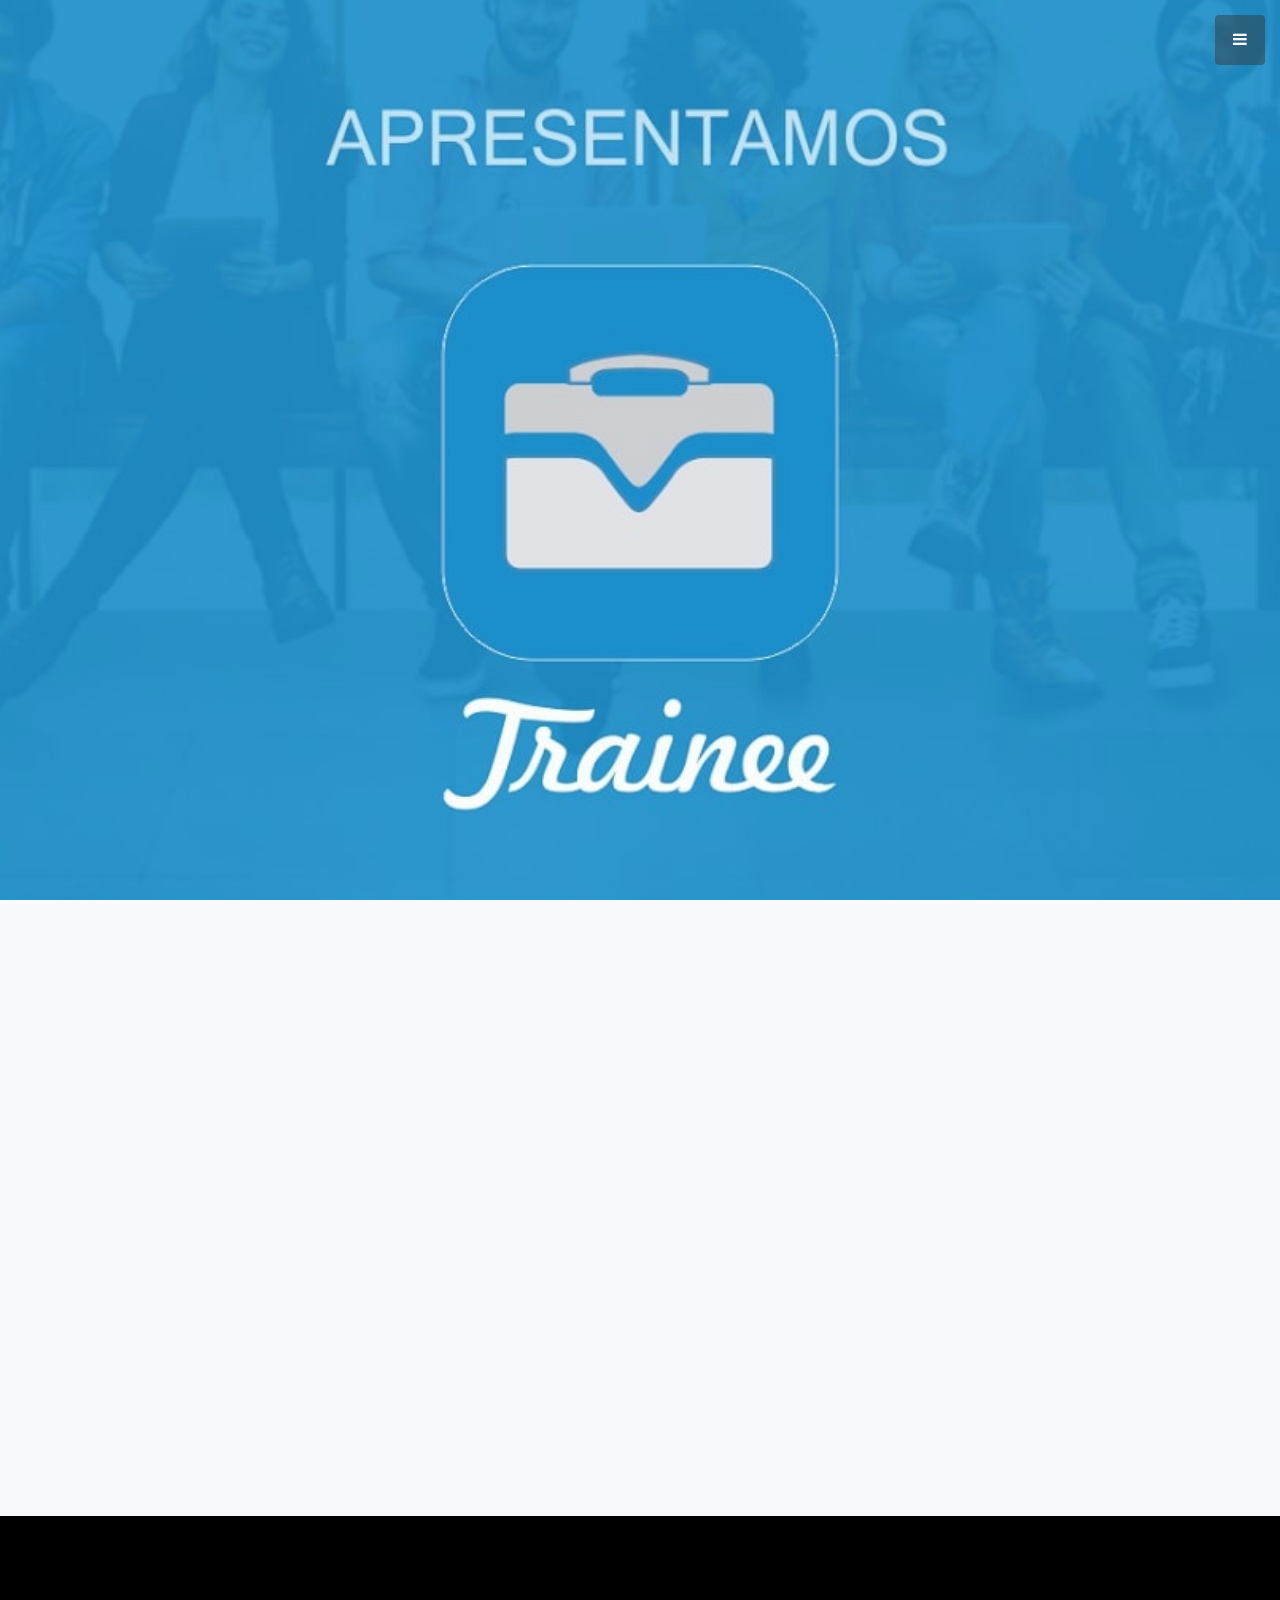
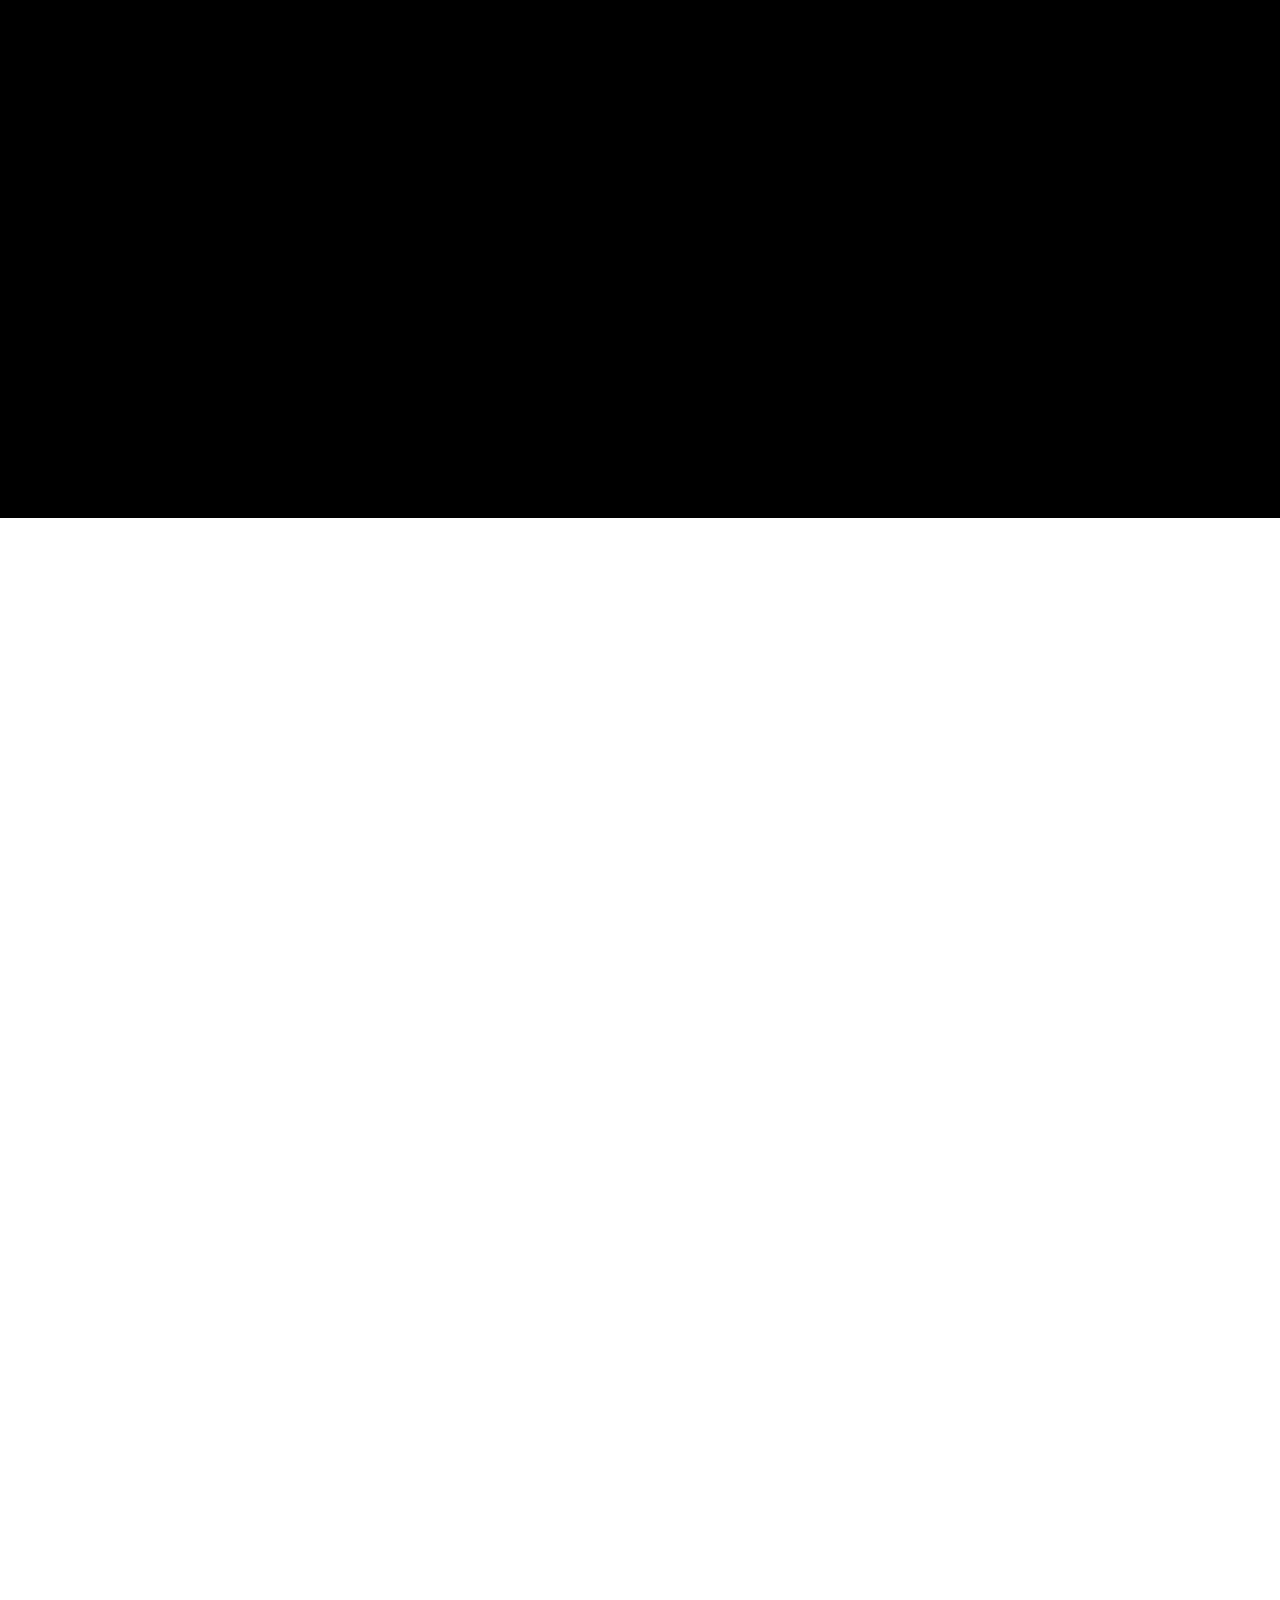
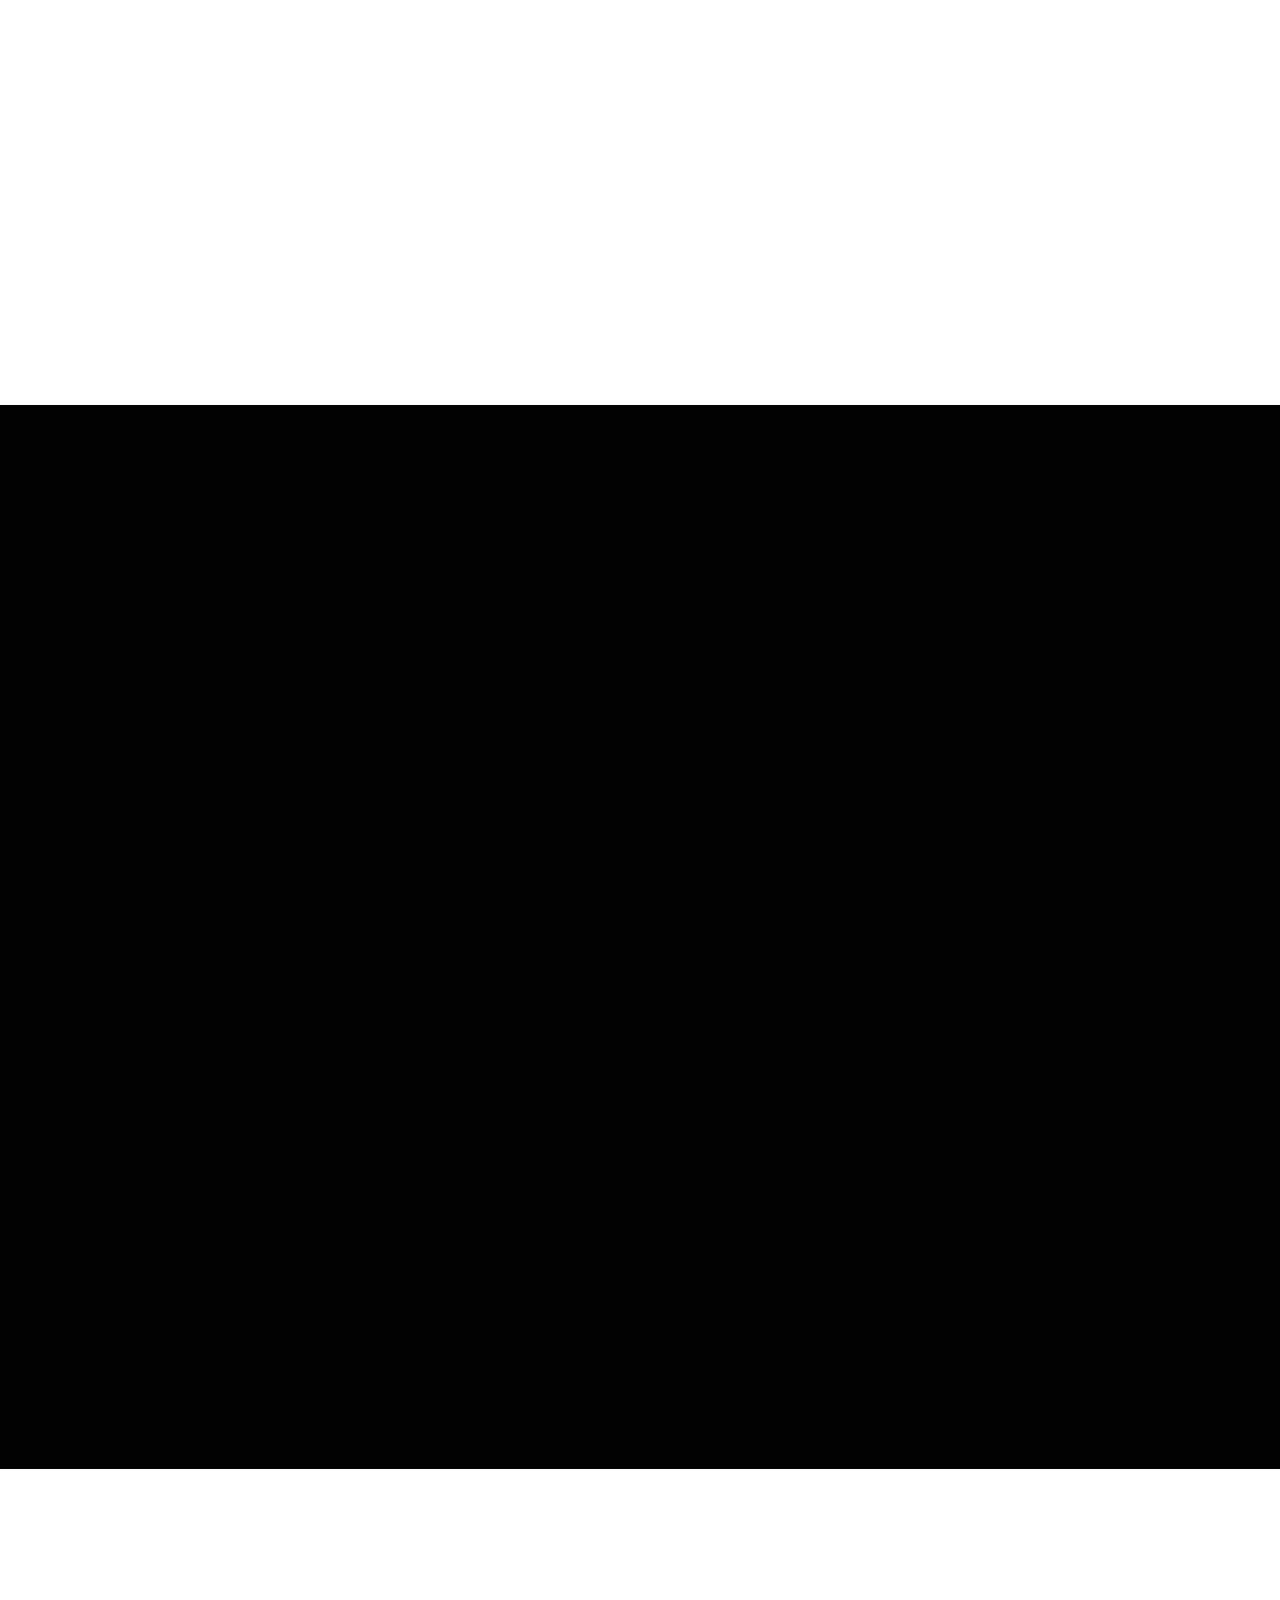
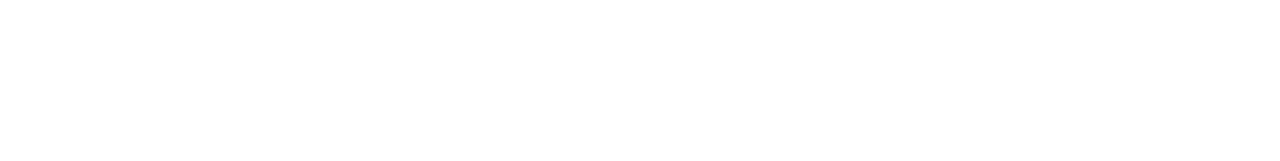
<file: index.html>
<!DOCTYPE html>
<html lang="en">

  <head>

    <meta charset="utf-8">
    <meta name="viewport" content="width=device-width, initial-scale=1, shrink-to-fit=no">
    <meta name="description" content="Trainee">
    <meta name="author" content="TraineeUFRPE">
    <link rel="icon" type="image/png" sizes="32x32" href="img/favicon-32x32.png">
    <link rel="icon" type="image/png" sizes="16x16" href="img/favicon-16x16.png">
    <link rel="manifest" href="/manifest.json">
    <meta name="theme-color" content="#00000">
    <title>Trainee</title>

    <!-- Bootstrap Core CSS -->
    <link href="vendor/bootstrap/css/bootstrap.min.css" rel="stylesheet">

    <!-- Custom Fonts -->
    <link href="vendor/font-awesome/css/font-awesome.min.css" rel="stylesheet" type="text/css">
    <link href="https://fonts.googleapis.com/css?family=Source+Sans+Pro:300,400,700,300italic,400italic,700italic" rel="stylesheet" type="text/css">
    <link href="vendor/simple-line-icons/css/simple-line-icons.css" rel="stylesheet">

    <!-- Custom CSS -->
    <link href="css/stylish-portfolio.min.css" rel="stylesheet">
    <link rel="stylesheet" href="vendor/animate/animate.css">

  </head>
  <body id="page-top">
    <!-- Navigation -->
    <a class="menu-toggle rounded" href="#">
      <i class="fa fa-bars"></i>
    </a>
    <nav id="sidebar-wrapper">
      <ul class="sidebar-nav">
        <li class="sidebar-brand">
          <a class="js-scroll-trigger" id="home-link" href="#page-top">Trainee</a>
        </li>
        <li class="sidebar-nav-item">
          <a class="js-scroll-trigger" href="/entregas.html">Entregas</a>
        </li>
      </ul>
    </nav>
    <!-- Header -->
    <header class="masthead d-flex">
      <div class="overlay"></div>
    </header>

    <!-- About -->
    <section class="content-section bg-light" id="about">
      <div class="container text-center">
        <div class="row">
          <div class="col-lg-10 mx-auto ">
            <h2 class="wow fadeInDown">Está precisando de um estágio? Trainee é o lugar ideal!</h2>
            <p class="lead mb-5 wow fadeInDown">Saiba sempre quais vagas de estágio estão disponíveis para você.
              <p class="lead mb-5 wow fadeInDown">O Trainee é um aplicativo que visa facilitar a busca do estágio ideal para você!
              </p>
              <p class="lead mb-5 wow fadeInDown">Se você sonha em ter todas as vagas de estágio que você sonha na palma da sua mão, Trainee é o aplicativo que você tanto esperava!
              </p>
                
            <a class="btn btn-dark btn-xl js-scroll-trigger wow fadeIn" href="#services">Funcionalidades</a>
          </div>
        </div>
      </div>
    </section>

    <!-- Services -->
    <section class="content-section bg-primary text-white text-center" id="services">
      <div class="container">
        <div class="content-section-heading wow fadeIn">
          <h3 class="text-secondary mb-0">Funcionalidades</h3>
          <h2 class="mb-5">Conheça um pouco mais sobre o Trainee!</h2>
        </div>
        <div class="row">
          <div class="col-lg-3 col-md-6 mb-5 mb-lg-0">
            <span class="service-icon rounded-circle mx-auto mb-3 wow fadeInDown">
              <i class="icon-screen-smartphone"></i>
            </span>
            <h4>
              <strong class="wow fadeIn">Pesquisa</strong>
            </h4>
            <p class="text-faded mb-0 wow fadeIn">Pesquisar vagas na sua área a qualquer e em qualquer lugar</p>
          </div>
          <div class="col-lg-3 col-md-6 mb-5 mb-lg-0">
            <span class="service-icon rounded-circle mx-auto mb-3 wow fadeInDown">
              <i class="icon-pencil"></i>
            </span>
            <h4>
              <strong class="wow fadeIn">Currículo</strong>
            </h4>
            <p class="text-faded mb-0 wow fadeIn">Crie ou altere o seu currículo de acordo com o que você preferir</p>
          </div>
          <div class="col-lg-3 col-md-6 mb-5 mb-md-0">
            <span class="service-icon rounded-circle mx-auto mb-3 wow fadeInDown">
              <i class="icon-like"></i>
            </span>
            <h4>
              <strong class="wow fadeIn">Feedback</strong>
            </h4>
            <p class="text-faded mb-0 wow fadeIn">Cansado de não receber respostas da empresa? no Trainee o feedback é garantido</p>
          </div>
          <div class="col-lg-3 col-md-6">
            <span class="service-icon rounded-circle mx-auto mb-3 wow fadeInDown">
              <i class="icon-mustache"></i>
            </span>
            <h4>
              <strong class="wow fadeIn">Recomendação</strong>
            </h4>
            <p class="text-faded mb-0 wow fadeIn">Receba recomendações das vagas que mais se encaixam em seu perfil</p>
          </div>
        </div>
      </div>
    </section>
    <!-- Team -->
    <section class="content-section" id="team">
      <div class="container">
        <div class="content-section-heading text-center wow fadeIn">
          <h3 class="text-secondary mb-0">Equipe</h3>
          <h2 class="mb-5">Conheça Nosso Time</h2>
        </div>
        <div class="row">
          <div class="col-lg-4">
            <div class="card wow fadeIn">
              <img class="card-img-top" src="img/ricardo.jpg" alt="Card image cap">
              <div class="card-body team-member">
                <h5 class="card-title">Ricardo Henrique</h5>
                <p class="card-text">Sistemas de Informação - UFRPE</p>
                <p class="card-text">Developer</p>
                <a class="social-link rounded-circle " data-toggle="tooltip" data-placement="bottom" title="@rhrcastro" target="_blank" href="https://github.com/rhrcastro">
                  <i class="icon-social-github"></i>
                </a>
              </div>
            </div>
          </div>
          <div class="col-lg-4">
            <div class="card wow fadeIn">
              <img class="card-img-top" src="img/henrique.jpg" alt="Card image cap">
              <div class="card-body team-member">
                <h5 class="card-title">Henrique César</h5>
                <p class="card-text">Sistemas de Informação - UFRPE</p>
                <p class="card-text">Developer</p>
                <a class="social-link rounded-circle " data-toggle="tooltip" data-placement="bottom" title="@henrique-cesar" target="_blank" href="https://github.com/henrique-cesar">
                  <i class="icon-social-github"></i>
                </a>
              </div>
            </div>
          </div>
          <div class="col-lg-4">
            <div class="card wow fadeIn">
              <img class="card-img-top" src="img/yasmmin.jpg" alt="Card image cap">
              <div class="card-body team-member">
                <h5 class="card-title">Yasmmin Monteiro</h5>
                <p class="card-text">Sistemas de Informação - UFRPE</p>
                <p class="card-text">Scrum Master</p>
                <a class="social-link rounded-circle " data-toggle="tooltip" data-placement="bottom" title="@YasmminMonteiro" target="_blank" href="https://github.com/YasmminMonteiro">
                  <i class="icon-social-github"></i>
                </a>
              </div>
            </div>
          </div>
        </div>
        <div class="row mt-5">
          <div class="col-lg-4">
            <div class="card wow fadeIn">
              <img class="card-img-top" src="img/thalesgabriel.jpg" alt="Card image cap">
              <div class="card-body team-member">
                <h5 class="card-title">Thales Gabriel</h5>
                <p class="card-text">Sistemas de Informação - UFRPE</p>
                <p class="card-text">Front-end Developer</p>
                <a class="social-link rounded-circle " data-toggle="tooltip" data-placement="bottom" title="@Canud0" target="_blank" href="https://github.com/Canud0">
                  <i class="icon-social-github"></i>
                </a>
              </div>
            </div>
          </div>
          <div class="col-lg-4">
            <div class="card wow fadeIn">
              <img class="card-img-top" src="img/viniciusalves.jpg" alt="Card image cap">
              <div class="card-body team-member">
                <h5 class="card-title">Vinícius Alves</h5>
                <p class="card-text">Sistemas de Informação - UFRPE</p>
                <p class="card-text">Engenheiro de Software </p>
                <a class="social-link rounded-circle " data-toggle="tooltip" data-placement="bottom" title="@ViniAlvezz" target="_blank" href="https://github.com/vinialvezz">
                  <i class="icon-social-github"></i>
                </a>
              </div>
            </div>
          </div>
        </div>
      </div>
    </section>

    <!-- Call to Action -->
    <section id="prototype" class="content-section bg-primary text-white">
      <div class="container text-center">
        <h2 class="mb-4 wow fadeIn">PROTÓTIPO</h2>
        <!-- <a href="#" class="btn btn-xl btn-light mr-4">Click Me!</a>
        <a href="#" class="btn btn-xl btn-dark">Look at Me!</a> -->
        <iframe class="wow fadeInDown" src="https://marvelapp.com/35ha8d4?emb=1&iosapp=false&frameless=false" width="390" height="755" allowTransparency="true" frameborder="0"></iframe>
      </div>
    </section>
    <!-- Footer -->
    <footer class="footer text-center">
      <div class="container">
        <ul class="list-inline mb-5">
          <li class="list-inline-item">
            <a class="social-link rounded-circle text-white wow bounce" target="_blank" href="https://github.com/TraineeUFRPE">
              <i class="icon-social-github"></i>
            </a>
          </li>
        </ul>
        <p class="text-muted small mb-0 wow fadeIn">Copyright &copy; Trainee </p>
      </div>
    </footer>
    <!-- Bootstrap core JavaScript -->
    <script src="vendor/jquery/jquery.min.js"></script>
    <script src="vendor/bootstrap/js/bootstrap.bundle.min.js"></script>

    <!-- Plugin JavaScript -->
    <script src="vendor/jquery-easing/jquery.easing.min.js"></script>

    <!-- Custom scripts for this template -->
    <script src="vendor/wow/wow.js"></script>
    <script src="js/stylish-portfolio.min.js"></script>

  </body>

</html>
</file>
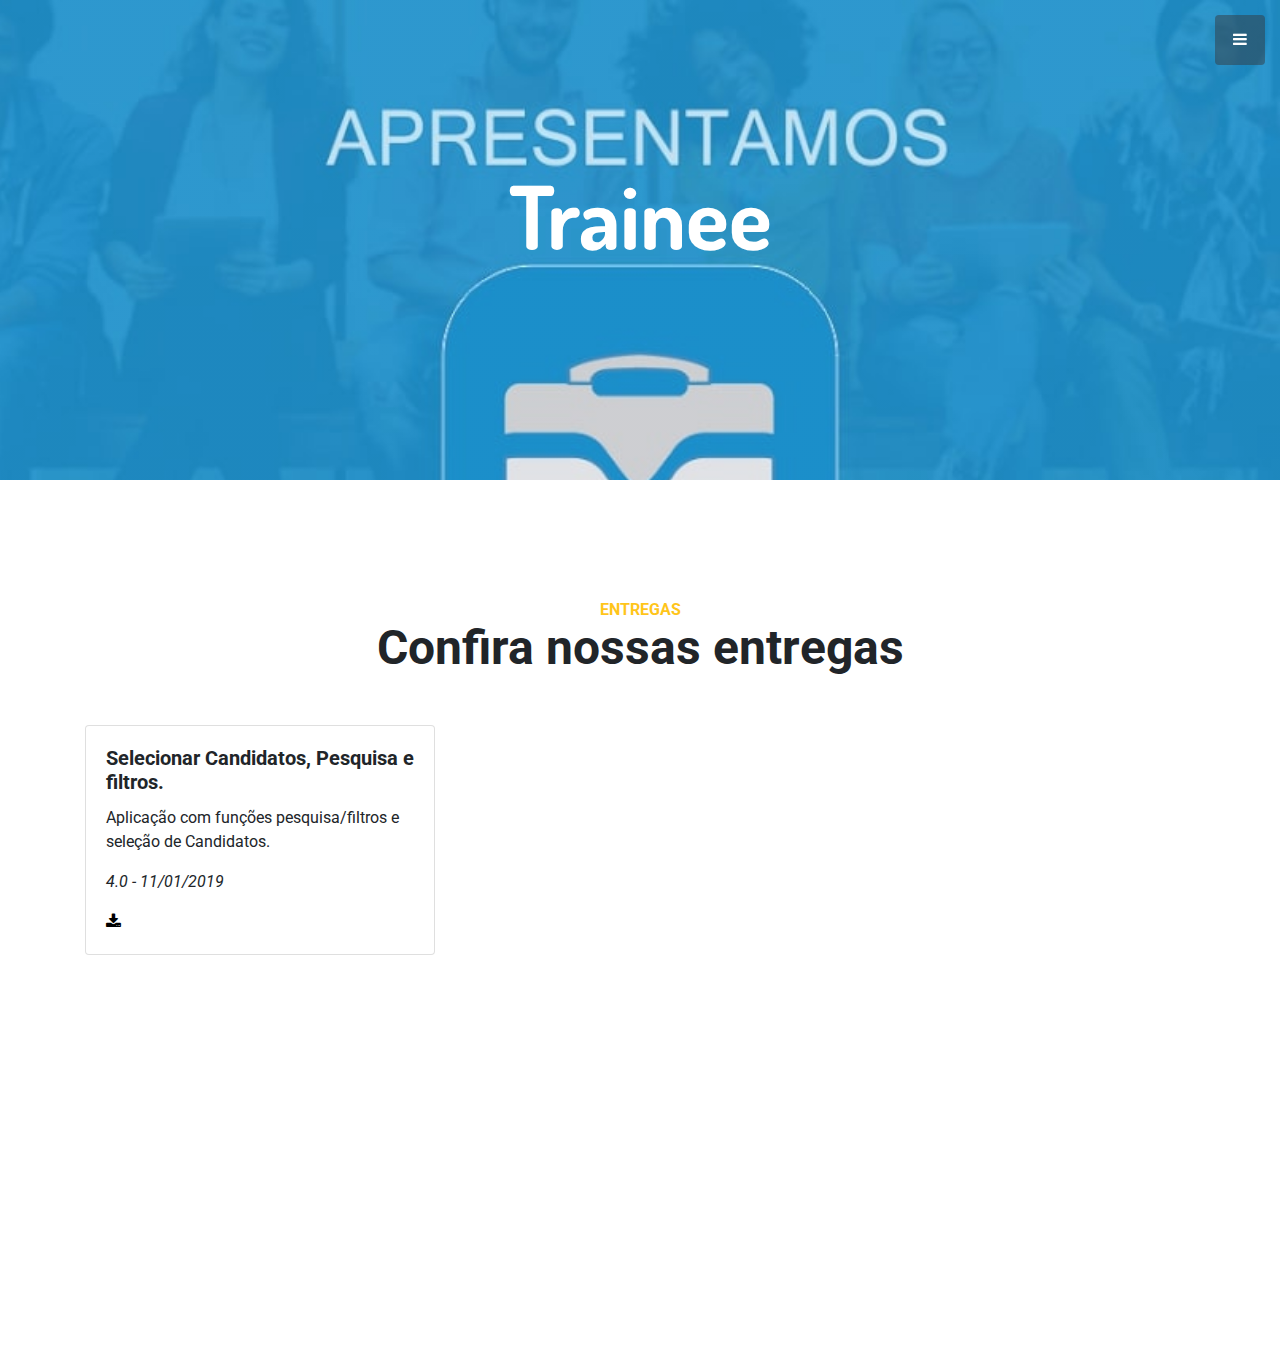
<file: entregas.html>
<!DOCTYPE html>
<html lang="en">

  <head>

    <meta charset="utf-8">
    <meta name="viewport" content="width=device-width, initial-scale=1, shrink-to-fit=no">
    <meta name="description" content="Trainee">
    <meta name="author" content="Trainee">
    <link rel="icon" type="image/png" sizes="32x32" href="img/favicon-32x32.png">
    <link rel="icon" type="image/png" sizes="16x16" href="img/favicon-16x16.png">

    <title>Trainee</title>

    <!-- Bootstrap Core CSS -->
    <link href="vendor/bootstrap/css/bootstrap.min.css" rel="stylesheet">

    <!-- Custom Fonts -->
    <link href="vendor/font-awesome/css/font-awesome.min.css" rel="stylesheet" type="text/css">
    <link href="https://fonts.googleapis.com/css?family=Source+Sans+Pro:300,400,700,300italic,400italic,700italic" rel="stylesheet" type="text/css">
    <link href="vendor/simple-line-icons/css/simple-line-icons.css" rel="stylesheet">

    <!-- Custom CSS -->
    <link href="css/stylish-portfolio.min.css" rel="stylesheet">
    <link rel="stylesheet" href="vendor/animate/animate.css">

  </head>

  <body id="page-top">
    <!-- Navigation -->
    <a class="menu-toggle rounded" href="#">
      <i class="fa fa-bars"></i>
    </a>
    <nav id="sidebar-wrapper">
      <ul class="sidebar-nav">
        <li class="sidebar-brand">
          <a class="js-scroll-trigger" id="home-link" href="#">Trainee</a>
        </li>
        <li class="sidebar-nav-item">
          <a class="js-scroll-trigger" href="/entregas.html">Entregas</a>
        </li>
      </ul>
    </nav>

    <!-- Header -->
    <header class="page-head d-flex">
        <div class="container text-center my-auto">
          <h1 class="mb-1 logo-font title-color wow bounce">Trainee</h1>
          <h3 class="mb-5 logo-font title-color wow fadeIn">
          </h3>
        </div>
        <div class="overlay"></div>
      </header>
    
    <!-- Docs -->
    <section class="content-section" id="team">
      <div class="container" id="documentos">
        <div class="content-section-heading text-center wow fadeIn">
          <h3 class="text-secondary mb-0">Entregas</h3>
          <h2 class="mb-5">Confira nossas entregas</h2>
        </div>
        
      </div>
    </section>

    <!-- Footer -->
    <footer class="footer text-center">
      <div class="container">
        <ul class="list-inline mb-5">
          <!-- <li class="list-inline-item">
            <a class="social-link rounded-circle text-white mr-3" href="#">
              <i class="icon-social-facebook"></i>
            </a>
          </li>
          <li class="list-inline-item">
            <a class="social-link rounded-circle text-white mr-3" href="#">
              <i class="icon-social-twitter"></i>
            </a>
          </li> -->
          <li class="list-inline-item">
            <a class="social-link rounded-circle text-white wow bounce" target="_blank" href="https://github.com/TraineeUFRPE">
              <i class="icon-social-github"></i>
            </a>
          </li>
        </ul>
        <p class="text-muted small mb-0 wow fadeIn">Copyright &copy; Trainee</p>
      </div>
    </footer>

    <!-- Scroll to Top Button-->
    <a class="scroll-to-top rounded js-scroll-trigger" href="#page-top">
      <i class="fa fa-angle-up"></i>
    </a>

    <!-- Bootstrap core JavaScript -->
    <script src="vendor/jquery/jquery.min.js"></script>
    <script src="vendor/bootstrap/js/bootstrap.bundle.min.js"></script>

    <!-- Plugin JavaScript -->
    <script src="vendor/jquery-easing/jquery.easing.min.js"></script>
    <script src="js/entregas.min.js"></script>

    <!-- Custom scripts for this template -->
    <script src="vendor/wow/wow.js"></script>
    <script src="js/stylish-portfolio.min.js"></script>

  </body>

</html>
</file>
<file: vendor/simple-line-icons/css/simple-line-icons.css>
@font-face {
  font-family: 'simple-line-icons';
  src: url('../fonts/Simple-Line-Icons.eot?v=2.4.0');
  src: url('../fonts/Simple-Line-Icons.eot?v=2.4.0#iefix') format('embedded-opentype'), url('../fonts/Simple-Line-Icons.woff2?v=2.4.0') format('woff2'), url('../fonts/Simple-Line-Icons.ttf?v=2.4.0') format('truetype'), url('../fonts/Simple-Line-Icons.woff?v=2.4.0') format('woff'), url('../fonts/Simple-Line-Icons.svg?v=2.4.0#simple-line-icons') format('svg');
  font-weight: normal;
  font-style: normal;
}
/*
 Use the following CSS code if you want to have a class per icon.
 Instead of a list of all class selectors, you can use the generic [class*="icon-"] selector, but it's slower:
*/
.icon-user,
.icon-people,
.icon-user-female,
.icon-user-follow,
.icon-user-following,
.icon-user-unfollow,
.icon-login,
.icon-logout,
.icon-emotsmile,
.icon-phone,
.icon-call-end,
.icon-call-in,
.icon-call-out,
.icon-map,
.icon-location-pin,
.icon-direction,
.icon-directions,
.icon-compass,
.icon-layers,
.icon-menu,
.icon-list,
.icon-options-vertical,
.icon-options,
.icon-arrow-down,
.icon-arrow-left,
.icon-arrow-right,
.icon-arrow-up,
.icon-arrow-up-circle,
.icon-arrow-left-circle,
.icon-arrow-right-circle,
.icon-arrow-down-circle,
.icon-check,
.icon-clock,
.icon-plus,
.icon-minus,
.icon-close,
.icon-event,
.icon-exclamation,
.icon-organization,
.icon-trophy,
.icon-screen-smartphone,
.icon-screen-desktop,
.icon-plane,
.icon-notebook,
.icon-mustache,
.icon-mouse,
.icon-magnet,
.icon-energy,
.icon-disc,
.icon-cursor,
.icon-cursor-move,
.icon-crop,
.icon-chemistry,
.icon-speedometer,
.icon-shield,
.icon-screen-tablet,
.icon-magic-wand,
.icon-hourglass,
.icon-graduation,
.icon-ghost,
.icon-game-controller,
.icon-fire,
.icon-eyeglass,
.icon-envelope-open,
.icon-envelope-letter,
.icon-bell,
.icon-badge,
.icon-anchor,
.icon-wallet,
.icon-vector,
.icon-speech,
.icon-puzzle,
.icon-printer,
.icon-present,
.icon-playlist,
.icon-pin,
.icon-picture,
.icon-handbag,
.icon-globe-alt,
.icon-globe,
.icon-folder-alt,
.icon-folder,
.icon-film,
.icon-feed,
.icon-drop,
.icon-drawer,
.icon-docs,
.icon-doc,
.icon-diamond,
.icon-cup,
.icon-calculator,
.icon-bubbles,
.icon-briefcase,
.icon-book-open,
.icon-basket-loaded,
.icon-basket,
.icon-bag,
.icon-action-undo,
.icon-action-redo,
.icon-wrench,
.icon-umbrella,
.icon-trash,
.icon-tag,
.icon-support,
.icon-frame,
.icon-size-fullscreen,
.icon-size-actual,
.icon-shuffle,
.icon-share-alt,
.icon-share,
.icon-rocket,
.icon-question,
.icon-pie-chart,
.icon-pencil,
.icon-note,
.icon-loop,
.icon-home,
.icon-grid,
.icon-graph,
.icon-microphone,
.icon-music-tone-alt,
.icon-music-tone,
.icon-earphones-alt,
.icon-earphones,
.icon-equalizer,
.icon-like,
.icon-dislike,
.icon-control-start,
.icon-control-rewind,
.icon-control-play,
.icon-control-pause,
.icon-control-forward,
.icon-control-end,
.icon-volume-1,
.icon-volume-2,
.icon-volume-off,
.icon-calendar,
.icon-bulb,
.icon-chart,
.icon-ban,
.icon-bubble,
.icon-camrecorder,
.icon-camera,
.icon-cloud-download,
.icon-cloud-upload,
.icon-envelope,
.icon-eye,
.icon-flag,
.icon-heart,
.icon-info,
.icon-key,
.icon-link,
.icon-lock,
.icon-lock-open,
.icon-magnifier,
.icon-magnifier-add,
.icon-magnifier-remove,
.icon-paper-clip,
.icon-paper-plane,
.icon-power,
.icon-refresh,
.icon-reload,
.icon-settings,
.icon-star,
.icon-symbol-female,
.icon-symbol-male,
.icon-target,
.icon-credit-card,
.icon-paypal,
.icon-social-tumblr,
.icon-social-twitter,
.icon-social-facebook,
.icon-social-instagram,
.icon-social-linkedin,
.icon-social-pinterest,
.icon-social-github,
.icon-social-google,
.icon-social-reddit,
.icon-social-skype,
.icon-social-dribbble,
.icon-social-behance,
.icon-social-foursqare,
.icon-social-soundcloud,
.icon-social-spotify,
.icon-social-stumbleupon,
.icon-social-youtube,
.icon-social-dropbox,
.icon-social-vkontakte,
.icon-social-steam {
  font-family: 'simple-line-icons';
  speak: none;
  font-style: normal;
  font-weight: normal;
  font-variant: normal;
  text-transform: none;
  line-height: 1;
  /* Better Font Rendering =========== */
  -webkit-font-smoothing: antialiased;
  -moz-osx-font-smoothing: grayscale;
}
.icon-user:before {
  content: "\e005";
}
.icon-people:before {
  content: "\e001";
}
.icon-user-female:before {
  content: "\e000";
}
.icon-user-follow:before {
  content: "\e002";
}
.icon-user-following:before {
  content: "\e003";
}
.icon-user-unfollow:before {
  content: "\e004";
}
.icon-login:before {
  content: "\e066";
}
.icon-logout:before {
  content: "\e065";
}
.icon-emotsmile:before {
  content: "\e021";
}
.icon-phone:before {
  content: "\e600";
}
.icon-call-end:before {
  content: "\e048";
}
.icon-call-in:before {
  content: "\e047";
}
.icon-call-out:before {
  content: "\e046";
}
.icon-map:before {
  content: "\e033";
}
.icon-location-pin:before {
  content: "\e096";
}
.icon-direction:before {
  content: "\e042";
}
.icon-directions:before {
  content: "\e041";
}
.icon-compass:before {
  content: "\e045";
}
.icon-layers:before {
  content: "\e034";
}
.icon-menu:before {
  content: "\e601";
}
.icon-list:before {
  content: "\e067";
}
.icon-options-vertical:before {
  content: "\e602";
}
.icon-options:before {
  content: "\e603";
}
.icon-arrow-down:before {
  content: "\e604";
}
.icon-arrow-left:before {
  content: "\e605";
}
.icon-arrow-right:before {
  content: "\e606";
}
.icon-arrow-up:before {
  content: "\e607";
}
.icon-arrow-up-circle:before {
  content: "\e078";
}
.icon-arrow-left-circle:before {
  content: "\e07a";
}
.icon-arrow-right-circle:before {
  content: "\e079";
}
.icon-arrow-down-circle:before {
  content: "\e07b";
}
.icon-check:before {
  content: "\e080";
}
.icon-clock:before {
  content: "\e081";
}
.icon-plus:before {
  content: "\e095";
}
.icon-minus:before {
  content: "\e615";
}
.icon-close:before {
  content: "\e082";
}
.icon-event:before {
  content: "\e619";
}
.icon-exclamation:before {
  content: "\e617";
}
.icon-organization:before {
  content: "\e616";
}
.icon-trophy:before {
  content: "\e006";
}
.icon-screen-smartphone:before {
  content: "\e010";
}
.icon-screen-desktop:before {
  content: "\e011";
}
.icon-plane:before {
  content: "\e012";
}
.icon-notebook:before {
  content: "\e013";
}
.icon-mustache:before {
  content: "\e014";
}
.icon-mouse:before {
  content: "\e015";
}
.icon-magnet:before {
  content: "\e016";
}
.icon-energy:before {
  content: "\e020";
}
.icon-disc:before {
  content: "\e022";
}
.icon-cursor:before {
  content: "\e06e";
}
.icon-cursor-move:before {
  content: "\e023";
}
.icon-crop:before {
  content: "\e024";
}
.icon-chemistry:before {
  content: "\e026";
}
.icon-speedometer:before {
  content: "\e007";
}
.icon-shield:before {
  content: "\e00e";
}
.icon-screen-tablet:before {
  content: "\e00f";
}
.icon-magic-wand:before {
  content: "\e017";
}
.icon-hourglass:before {
  content: "\e018";
}
.icon-graduation:before {
  content: "\e019";
}
.icon-ghost:before {
  content: "\e01a";
}
.icon-game-controller:before {
  content: "\e01b";
}
.icon-fire:before {
  content: "\e01c";
}
.icon-eyeglass:before {
  content: "\e01d";
}
.icon-envelope-open:before {
  content: "\e01e";
}
.icon-envelope-letter:before {
  content: "\e01f";
}
.icon-bell:before {
  content: "\e027";
}
.icon-badge:before {
  content: "\e028";
}
.icon-anchor:before {
  content: "\e029";
}
.icon-wallet:before {
  content: "\e02a";
}
.icon-vector:before {
  content: "\e02b";
}
.icon-speech:before {
  content: "\e02c";
}
.icon-puzzle:before {
  content: "\e02d";
}
.icon-printer:before {
  content: "\e02e";
}
.icon-present:before {
  content: "\e02f";
}
.icon-playlist:before {
  content: "\e030";
}
.icon-pin:before {
  content: "\e031";
}
.icon-picture:before {
  content: "\e032";
}
.icon-handbag:before {
  content: "\e035";
}
.icon-globe-alt:before {
  content: "\e036";
}
.icon-globe:before {
  content: "\e037";
}
.icon-folder-alt:before {
  content: "\e039";
}
.icon-folder:before {
  content: "\e089";
}
.icon-film:before {
  content: "\e03a";
}
.icon-feed:before {
  content: "\e03b";
}
.icon-drop:before {
  content: "\e03e";
}
.icon-drawer:before {
  content: "\e03f";
}
.icon-docs:before {
  content: "\e040";
}
.icon-doc:before {
  content: "\e085";
}
.icon-diamond:before {
  content: "\e043";
}
.icon-cup:before {
  content: "\e044";
}
.icon-calculator:before {
  content: "\e049";
}
.icon-bubbles:before {
  content: "\e04a";
}
.icon-briefcase:before {
  content: "\e04b";
}
.icon-book-open:before {
  content: "\e04c";
}
.icon-basket-loaded:before {
  content: "\e04d";
}
.icon-basket:before {
  content: "\e04e";
}
.icon-bag:before {
  content: "\e04f";
}
.icon-action-undo:before {
  content: "\e050";
}
.icon-action-redo:before {
  content: "\e051";
}
.icon-wrench:before {
  content: "\e052";
}
.icon-umbrella:before {
  content: "\e053";
}
.icon-trash:before {
  content: "\e054";
}
.icon-tag:before {
  content: "\e055";
}
.icon-support:before {
  content: "\e056";
}
.icon-frame:before {
  content: "\e038";
}
.icon-size-fullscreen:before {
  content: "\e057";
}
.icon-size-actual:before {
  content: "\e058";
}
.icon-shuffle:before {
  content: "\e059";
}
.icon-share-alt:before {
  content: "\e05a";
}
.icon-share:before {
  content: "\e05b";
}
.icon-rocket:before {
  content: "\e05c";
}
.icon-question:before {
  content: "\e05d";
}
.icon-pie-chart:before {
  content: "\e05e";
}
.icon-pencil:before {
  content: "\e05f";
}
.icon-note:before {
  content: "\e060";
}
.icon-loop:before {
  content: "\e064";
}
.icon-home:before {
  content: "\e069";
}
.icon-grid:before {
  content: "\e06a";
}
.icon-graph:before {
  content: "\e06b";
}
.icon-microphone:before {
  content: "\e063";
}
.icon-music-tone-alt:before {
  content: "\e061";
}
.icon-music-tone:before {
  content: "\e062";
}
.icon-earphones-alt:before {
  content: "\e03c";
}
.icon-earphones:before {
  content: "\e03d";
}
.icon-equalizer:before {
  content: "\e06c";
}
.icon-like:before {
  content: "\e068";
}
.icon-dislike:before {
  content: "\e06d";
}
.icon-control-start:before {
  content: "\e06f";
}
.icon-control-rewind:before {
  content: "\e070";
}
.icon-control-play:before {
  content: "\e071";
}
.icon-control-pause:before {
  content: "\e072";
}
.icon-control-forward:before {
  content: "\e073";
}
.icon-control-end:before {
  content: "\e074";
}
.icon-volume-1:before {
  content: "\e09f";
}
.icon-volume-2:before {
  content: "\e0a0";
}
.icon-volume-off:before {
  content: "\e0a1";
}
.icon-calendar:before {
  content: "\e075";
}
.icon-bulb:before {
  content: "\e076";
}
.icon-chart:before {
  content: "\e077";
}
.icon-ban:before {
  content: "\e07c";
}
.icon-bubble:before {
  content: "\e07d";
}
.icon-camrecorder:before {
  content: "\e07e";
}
.icon-camera:before {
  content: "\e07f";
}
.icon-cloud-download:before {
  content: "\e083";
}
.icon-cloud-upload:before {
  content: "\e084";
}
.icon-envelope:before {
  content: "\e086";
}
.icon-eye:before {
  content: "\e087";
}
.icon-flag:before {
  content: "\e088";
}
.icon-heart:before {
  content: "\e08a";
}
.icon-info:before {
  content: "\e08b";
}
.icon-key:before {
  content: "\e08c";
}
.icon-link:before {
  content: "\e08d";
}
.icon-lock:before {
  content: "\e08e";
}
.icon-lock-open:before {
  content: "\e08f";
}
.icon-magnifier:before {
  content: "\e090";
}
.icon-magnifier-add:before {
  content: "\e091";
}
.icon-magnifier-remove:before {
  content: "\e092";
}
.icon-paper-clip:before {
  content: "\e093";
}
.icon-paper-plane:before {
  content: "\e094";
}
.icon-power:before {
  content: "\e097";
}
.icon-refresh:before {
  content: "\e098";
}
.icon-reload:before {
  content: "\e099";
}
.icon-settings:before {
  content: "\e09a";
}
.icon-star:before {
  content: "\e09b";
}
.icon-symbol-female:before {
  content: "\e09c";
}
.icon-symbol-male:before {
  content: "\e09d";
}
.icon-target:before {
  content: "\e09e";
}
.icon-credit-card:before {
  content: "\e025";
}
.icon-paypal:before {
  content: "\e608";
}
.icon-social-tumblr:before {
  content: "\e00a";
}
.icon-social-twitter:before {
  content: "\e009";
}
.icon-social-facebook:before {
  content: "\e00b";
}
.icon-social-instagram:before {
  content: "\e609";
}
.icon-social-linkedin:before {
  content: "\e60a";
}
.icon-social-pinterest:before {
  content: "\e60b";
}
.icon-social-github:before {
  content: "\e60c";
}
.icon-social-google:before {
  content: "\e60d";
}
.icon-social-reddit:before {
  content: "\e60e";
}
.icon-social-skype:before {
  content: "\e60f";
}
.icon-social-dribbble:before {
  content: "\e00d";
}
.icon-social-behance:before {
  content: "\e610";
}
.icon-social-foursqare:before {
  content: "\e611";
}
.icon-social-soundcloud:before {
  content: "\e612";
}
.icon-social-spotify:before {
  content: "\e613";
}
.icon-social-stumbleupon:before {
  content: "\e614";
}
.icon-social-youtube:before {
  content: "\e008";
}
.icon-social-dropbox:before {
  content: "\e00c";
}
.icon-social-vkontakte:before {
  content: "\e618";
}
.icon-social-steam:before {
  content: "\e620";
}
</file>
<file: css/stylish-portfolio.min.css>
@import url(https://fonts.googleapis.com/css?family=Dosis);@import url(https://fonts.googleapis.com/css?family=Roboto);body,html{width:100%;height:100%}body{font-family:Roboto,'Source Sans Pro'}.btn-xl{padding:1.25rem 2.5rem}.content-section{padding-top:7.5rem;padding-bottom:7.5rem}.content-section-heading h2{font-size:3rem}.content-section-heading h3{font-size:1rem;text-transform:uppercase}h1,h2,h3,h4,h5,h6{font-weight:700}.text-faded{color:rgba(255,255,255,.7)}.map{height:30rem}@media (max-width:992px){.map{height:75%}}.map iframe{pointer-events:none}.scroll-to-top{position:fixed;right:15px;bottom:15px;display:none;width:50px;height:50px;text-align:center;color:#fff;background:rgba(52,58,64,.5);line-height:45px}.scroll-to-top:focus,.scroll-to-top:hover{color:#fff}.scroll-to-top:hover{background:#343a40}.scroll-to-top i{font-weight:800}.masthead{min-height:30rem;position:relative;display:table;width:100%;height:auto;padding-top:8rem;padding-bottom:8rem;background:linear-gradient(90deg,rgba(255,255,255,.1) 0,rgba(255,255,255,.1) 100%),url(../img/bg-masthead.jpg);background-position:center center;background-repeat:no-repeat;background-size:cover;background-attachment:fixed}.masthead h1{font-family:Dosis;font-size:4rem;margin:0;padding:0}@media (min-width:992px){.masthead{height:100vh}.masthead h1{font-size:5.5rem}}.title-color{color:#fff}.page-head{min-height:30rem;position:relative;display:table;width:100%;height:auto;padding-top:8rem;padding-bottom:8rem;background:linear-gradient(90deg,rgba(255,255,255,.1) 0,rgba(255,255,255,.1) 100%),url(../img/bg-masthead.jpg);background-position:center center;background-repeat:no-repeat;background-size:cover;background-attachment:fixed}.page-head h1{font-family:Dosis;font-size:4rem;margin:0;padding:0}@media (min-width:992px){.page-head h1{font-size:5.5rem}}#sidebar-wrapper{position:fixed;z-index:2;right:0;width:250px;height:100%;-webkit-transition:all .4s ease 0s;-moz-transition:all .4s ease 0s;-ms-transition:all .4s ease 0s;-o-transition:all .4s ease 0s;transition:all .4s ease 0s;transform:translateX(250px);background:#000000;border-left:1px solid rgba(255,255,255,.1)}.sidebar-nav{position:absolute;top:0;width:250px;margin:0;padding:0;list-style:none}.sidebar-nav li.sidebar-nav-item a{display:block;text-decoration:none;color:#fff;padding:15px}.sidebar-nav li a:hover{text-decoration:none;color:#fff;background:rgba(255,255,255,.2)}.sidebar-nav li a:active,.sidebar-nav li a:focus{text-decoration:none}.sidebar-nav>.sidebar-brand{font-size:1.2rem;background:rgba(52,58,64,.1);height:80px;line-height:50px;padding-top:15px;padding-bottom:15px;padding-left:15px}.sidebar-nav>.sidebar-brand a{color:#fff}.sidebar-nav>.sidebar-brand a:hover{color:#fff;background:0 0}#sidebar-wrapper.active{right:250px;width:250px;-webkit-transition:all .4s ease 0s;-moz-transition:all .4s ease 0s;-ms-transition:all .4s ease 0s;-o-transition:all .4s ease 0s;transition:all .4s ease 0s}.menu-toggle{position:fixed;right:15px;top:15px;width:50px;height:50px;text-align:center;color:#fff;background:rgba(52,58,64,.5);line-height:50px;z-index:999}.menu-toggle:focus,.menu-toggle:hover{color:#fff}.menu-toggle:hover{background:#343a40}.service-icon{background-color:#fff;color:#000000;height:7rem;width:7rem;display:block;line-height:7.5rem;font-size:2.25rem;box-shadow:0 3px 3px 0 rgba(0,0,0,.1)}.callout{padding:15rem 0;background:linear-gradient(90deg,rgba(255,255,255,.1) 0,rgba(255,255,255,.1) 100%),url(../img/bg-callout.jpg);background-position:center center;background-repeat:no-repeat;background-size:cover;background-attachment:fixed}.callout h2{font-size:3.5rem;font-weight:700;display:block;max-width:30rem}.portfolio-item{display:block;position:relative;overflow:hidden;max-width:530px;margin:auto auto 1rem}.portfolio-item .caption{display:flex;height:100%;width:100%;background-color:rgba(33,37,41,.2);position:absolute;top:0;bottom:0;z-index:1}.portfolio-item .caption .caption-content{color:#fff;margin:auto 2rem 2rem}.portfolio-item .caption .caption-content h2{font-size:.8rem;text-transform:uppercase}.portfolio-item .caption .caption-content p{font-weight:300;font-size:1.2rem}@media (min-width:992px){.portfolio-item{max-width:none;margin:0}.portfolio-item .caption{-webkit-transition:-webkit-clip-path .25s ease-out,background-color .7s;-webkit-clip-path:inset(0);clip-path:inset(0)}.portfolio-item .caption .caption-content{transition:opacity .25s;margin-left:5rem;margin-right:5rem;margin-bottom:5rem}.portfolio-item img{-webkit-transition:-webkit-clip-path .25s ease-out;-webkit-clip-path:inset(-1px);clip-path:inset(-1px)}.portfolio-item:hover img{-webkit-clip-path:inset(2rem);clip-path:inset(2rem)}.portfolio-item:hover .caption{background-color:rgba(225,94,54,.9);-webkit-clip-path:inset(2rem);clip-path:inset(2rem)}}.team-member a{text-decoration:none}footer.footer{padding-top:5rem;padding-bottom:5rem}footer.footer .social-link{display:block;height:4rem;width:4rem;line-height:4.3rem;font-size:1.5rem;background-color:#000000;transition:background-color .15s ease-in-out;box-shadow:0 3px 3px 0 rgba(0,0,0,.1)}footer.footer .social-link:hover{background-color:#c6451e;text-decoration:none}a{color:#000000}a:active,a:focus,a:hover{color:#c6451e}.btn-primary{background-color:#000000!important;border-color:#000000!important;color:#fff!important}.btn-primary:active,.btn-primary:focus,.btn-primary:hover{background-color:#c6451e!important;border-color:#c6451e!important}.btn-secondary{background-color:#ffc51a!important;border-color:#ffc51a!important;color:#fff!important}.btn-secondary:active,.btn-secondary:focus,.btn-secondary:hover{background-color:#e6ac00!important;border-color:#e6ac00!important}.btn-dark{color:#fff!important}.btn{box-shadow:0 3px 3px 0 rgba(0,0,0,.1);font-weight:700}.bg-primary{background-color:#000000!important}.text-primary{color:#00000!important}.text-secondary{color:#ffc51a!important}
</file>
